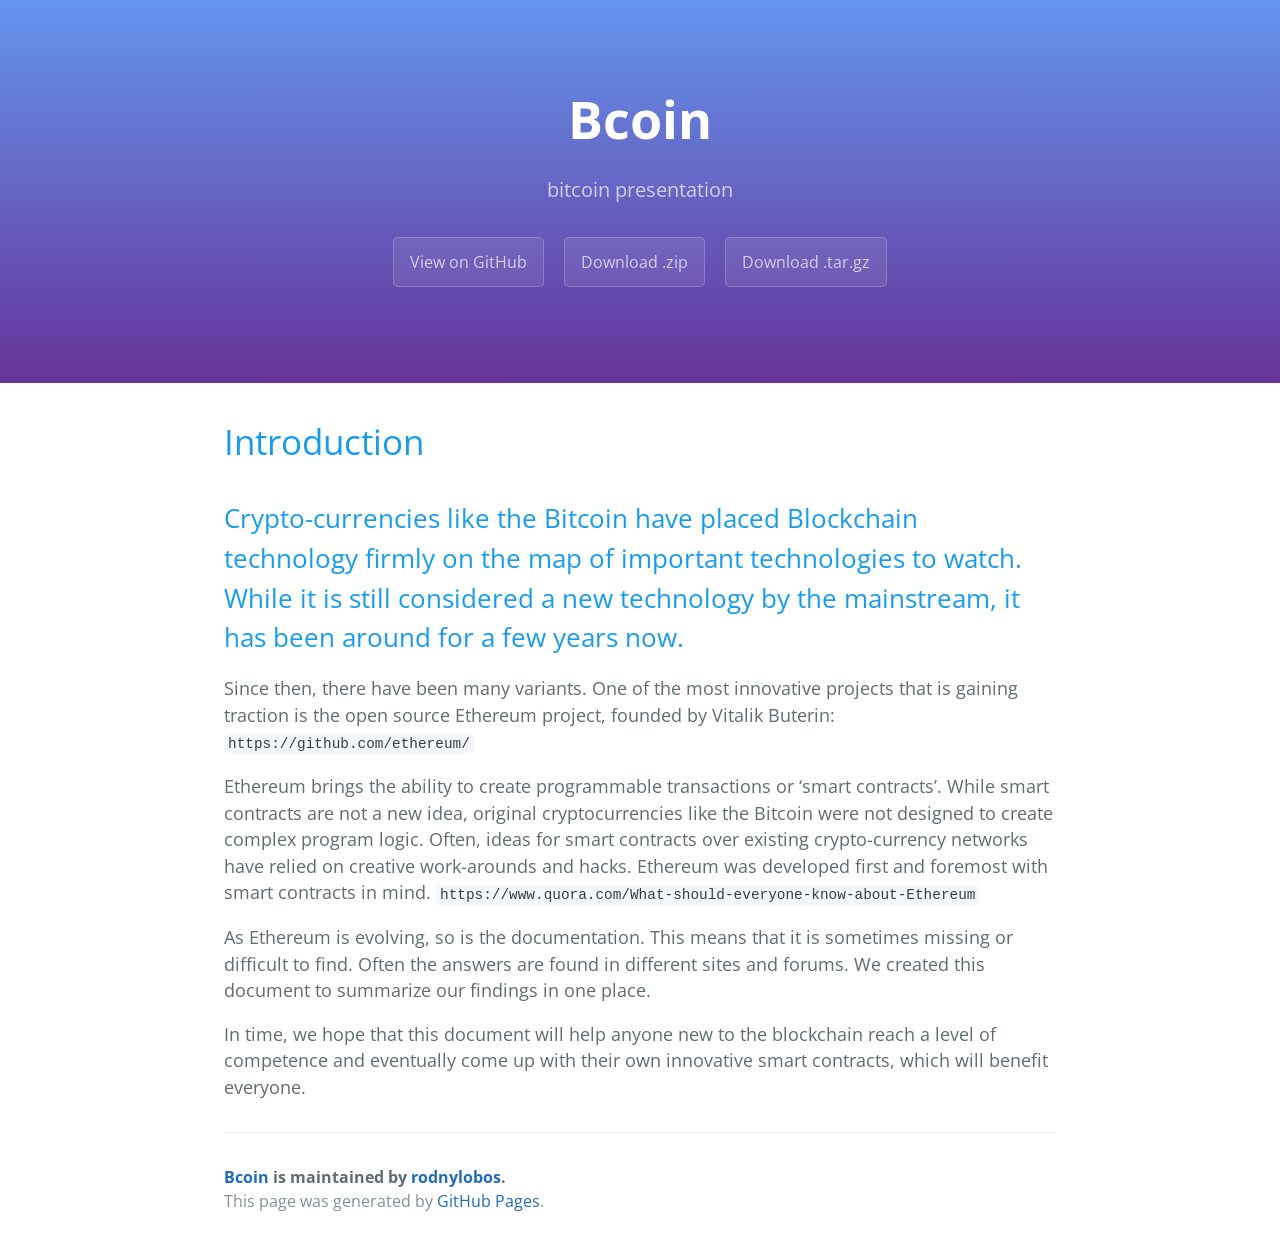
<file: bcoin-gh-pages/index.html>
<!DOCTYPE html>
<html lang="en-us">
  <head>
    <meta charset="UTF-8">
    <title>Bcoin by rodnylobos</title>
    <meta name="viewport" content="width=device-width, initial-scale=1">
    <link rel="stylesheet" type="text/css" href="stylesheets/normalize.css" media="screen">
    <link href='https://fonts.googleapis.com/css?family=Open+Sans:400,700' rel='stylesheet' type='text/css'>
    <link rel="stylesheet" type="text/css" href="stylesheets/stylesheet.css" media="screen">
    <link rel="stylesheet" type="text/css" href="stylesheets/github-light.css" media="screen">
  </head>
  <body>
    <section class="page-header">
      <h1 class="project-name">Bcoin</h1>
      <h2 class="project-tagline">bitcoin presentation</h2>
      <a href="https://github.com/rodnylobos/bcoin" class="btn">View on GitHub</a>
      <a href="https://github.com/rodnylobos/bcoin/zipball/master" class="btn">Download .zip</a>
      <a href="https://github.com/rodnylobos/bcoin/tarball/master" class="btn">Download .tar.gz</a>
    </section>

    <section class="main-content">
      <h1>
<a id="introduction" class="anchor" href="#introduction" aria-hidden="true"><span aria-hidden="true" class="octicon octicon-link"></span></a>Introduction</h1>

<h2>
<a id="[base64]" class="anchor" href="#[base64]" aria-hidden="true"><span aria-hidden="true" class="octicon octicon-link"></span></a>Crypto-currencies like the Bitcoin have placed Blockchain technology firmly on the map of important technologies to watch. While it is still considered a new technology by the mainstream, it has been around for a few years now.</h2>

<p>Since then, there have been many variants. One of the most innovative projects that is gaining traction is the open source Ethereum project, founded by Vitalik Buterin: <code>https://github.com/ethereum/</code></p>

<p>Ethereum brings the ability to create programmable transactions or ‘smart contracts’. While smart contracts are not a new idea, original cryptocurrencies like the Bitcoin were not designed to create complex program logic. Often, ideas for smart contracts over existing crypto-currency networks have relied on creative work-arounds and hacks. Ethereum was developed first and foremost with smart contracts in mind. <code>https://www.quora.com/What-should-everyone-know-about-Ethereum</code></p>

<p>As Ethereum is evolving, so is the documentation. This means that it is sometimes missing or difficult to find. Often the answers are found in different sites and forums. We created this document to summarize our findings in one place.</p>

<p>In time, we hope that this document will help anyone new to the blockchain reach a level of competence and eventually come up with their own innovative smart contracts, which will benefit everyone. </p>

      <footer class="site-footer">
        <span class="site-footer-owner"><a href="https://github.com/rodnylobos/bcoin">Bcoin</a> is maintained by <a href="https://github.com/rodnylobos">rodnylobos</a>.</span>

        <span class="site-footer-credits">This page was generated by <a href="https://pages.github.com">GitHub Pages</a>.</span>
      </footer>

    </section>

  
  </body>
</html>
</file>
<file: bcoin-gh-pages/stylesheets/stylesheet.css>
* {
  box-sizing: border-box; }

body {
  padding: 0;
  margin: 0;
  font-family: "Open Sans", "Helvetica Neue", Helvetica, Arial, sans-serif;
  font-size: 16px;
  line-height: 1.5;
  color: #606c71; }

a {
  color: #1e6bb8;
  text-decoration: none; }
  a:hover {
    text-decoration: underline; }

.btn {
  display: inline-block;
  margin-bottom: 1rem;
  color: rgba(255, 255, 255, 0.7);
  background-color: rgba(255, 255, 255, 0.08);
  border-color: rgba(255, 255, 255, 0.2);
  border-style: solid;
  border-width: 1px;
  border-radius: 0.3rem;
  transition: color 0.2s, background-color 0.2s, border-color 0.2s; }
  .btn + .btn {
    margin-left: 1rem; }

.btn:hover {
  color: rgba(255, 255, 255, 0.8);
  text-decoration: none;
  background-color: rgba(255, 255, 255, 0.2);
  border-color: rgba(255, 255, 255, 0.3); }

@media screen and (min-width: 64em) {
  .btn {
    padding: 0.75rem 1rem; } }

@media screen and (min-width: 42em) and (max-width: 64em) {
  .btn {
    padding: 0.6rem 0.9rem;
    font-size: 0.9rem; } }

@media screen and (max-width: 42em) {
  .btn {
    display: block;
    width: 100%;
    padding: 0.75rem;
    font-size: 0.9rem; }
    .btn + .btn {
      margin-top: 1rem;
      margin-left: 0; } }

.page-header {
  color: #fff;
  text-align: center;
  background: rgb(244,226,156);
  background-image: linear-gradient(cornflowerblue, rebeccapurple);}

@media screen and (min-width: 64em) {
  .page-header {
    padding: 5rem 6rem; } }

@media screen and (min-width: 42em) and (max-width: 64em) {
  .page-header {
    padding: 3rem 4rem; } }

@media screen and (max-width: 42em) {
  .page-header {
    padding: 2rem 1rem; } }

.project-name {
  margin-top: 0;
  margin-bottom: 0.1rem; }

@media screen and (min-width: 64em) {
  .project-name {
    font-size: 3.25rem; } }

@media screen and (min-width: 42em) and (max-width: 64em) {
  .project-name {
    font-size: 2.25rem; } }

@media screen and (max-width: 42em) {
  .project-name {
    font-size: 1.75rem; } }

.project-tagline {
  margin-bottom: 2rem;
  font-weight: normal;
  opacity: 0.7; }

@media screen and (min-width: 64em) {
  .project-tagline {
    font-size: 1.25rem; } }

@media screen and (min-width: 42em) and (max-width: 64em) {
  .project-tagline {
    font-size: 1.15rem; } }

@media screen and (max-width: 42em) {
  .project-tagline {
    font-size: 1rem; } }

.main-content :first-child {
  margin-top: 0; }
.main-content img {
  max-width: 100%; }
.main-content h1, .main-content h2, .main-content h3, .main-content h4, .main-content h5, .main-content h6 {
  margin-top: 2rem;
  margin-bottom: 1rem;
  font-weight: normal;
  color: #169CEE; }
.main-content p {
  margin-bottom: 1em; }
.main-content code {
  padding: 2px 4px;
  font-family: Consolas, "Liberation Mono", Menlo, Courier, monospace;
  font-size: 0.9rem;
  color: #383e41;
  background-color: #f3f6fa;
  border-radius: 0.3rem; }
.main-content pre {
  padding: 0.8rem;
  margin-top: 0;
  margin-bottom: 1rem;
  font: 1rem Consolas, "Liberation Mono", Menlo, Courier, monospace;
  color: #567482;
  word-wrap: normal;
  background-color: #f3f6fa;
  border: solid 1px #dce6f0;
  border-radius: 0.3rem; }
  .main-content pre > code {
    padding: 0;
    margin: 0;
    font-size: 0.9rem;
    color: #567482;
    word-break: normal;
    white-space: pre;
    background: transparent;
    border: 0; }
.main-content .highlight {
  margin-bottom: 1rem; }
  .main-content .highlight pre {
    margin-bottom: 0;
    word-break: normal; }
.main-content .highlight pre, .main-content pre {
  padding: 0.8rem;
  overflow: auto;
  font-size: 0.9rem;
  line-height: 1.45;
  border-radius: 0.3rem; }
.main-content pre code, .main-content pre tt {
  display: inline;
  max-width: initial;
  padding: 0;
  margin: 0;
  overflow: initial;
  line-height: inherit;
  word-wrap: normal;
  background-color: transparent;
  border: 0; }
  .main-content pre code:before, .main-content pre code:after, .main-content pre tt:before, .main-content pre tt:after {
    content: normal; }
.main-content ul, .main-content ol {
  margin-top: 0; }
.main-content blockquote {
  padding: 0 1rem;
  margin-left: 0;
  color: #819198;
  border-left: 0.3rem solid #dce6f0; }
  .main-content blockquote > :first-child {
    margin-top: 0; }
  .main-content blockquote > :last-child {
    margin-bottom: 0; }
.main-content table {
  display: block;
  width: 100%;
  overflow: auto;
  word-break: normal;
  word-break: keep-all; }
  .main-content table th {
    font-weight: bold; }
  .main-content table th, .main-content table td {
    padding: 0.5rem 1rem;
    border: 1px solid #e9ebec; }
.main-content dl {
  padding: 0; }
  .main-content dl dt {
    padding: 0;
    margin-top: 1rem;
    font-size: 1rem;
    font-weight: bold; }
  .main-content dl dd {
    padding: 0;
    margin-bottom: 1rem; }
.main-content hr {
  height: 2px;
  padding: 0;
  margin: 1rem 0;
  background-color: #eff0f1;
  border: 0; }

@media screen and (min-width: 64em) {
  .main-content {
    max-width: 64rem;
    padding: 2rem 6rem;
    margin: 0 auto;
    font-size: 1.1rem; } }

@media screen and (min-width: 42em) and (max-width: 64em) {
  .main-content {
    padding: 2rem 4rem;
    font-size: 1.1rem; } }

@media screen and (max-width: 42em) {
  .main-content {
    padding: 2rem 1rem;
    font-size: 1rem; } }

.site-footer {
  padding-top: 2rem;
  margin-top: 2rem;
  border-top: solid 1px #eff0f1; }

.site-footer-owner {
  display: block;
  font-weight: bold; }

.site-footer-credits {
  color: #819198; }

@media screen and (min-width: 64em) {
  .site-footer {
    font-size: 1rem; } }

@media screen and (min-width: 42em) and (max-width: 64em) {
  .site-footer {
    font-size: 1rem; } }

@media screen and (max-width: 42em) {
  .site-footer {
    font-size: 0.9rem; } }
</file>
<file: bcoin-gh-pages/stylesheets/github-light.css>
/*
The MIT License (MIT)

Copyright (c) 2015 GitHub, Inc.

Permission is hereby granted, free of charge, to any person obtaining a copy
of this software and associated documentation files (the "Software"), to deal
in the Software without restriction, including without limitation the rights
to use, copy, modify, merge, publish, distribute, sublicense, and/or sell
copies of the Software, and to permit persons to whom the Software is
furnished to do so, subject to the following conditions:

The above copyright notice and this permission notice shall be included in all
copies or substantial portions of the Software.

THE SOFTWARE IS PROVIDED "AS IS", WITHOUT WARRANTY OF ANY KIND, EXPRESS OR
IMPLIED, INCLUDING BUT NOT LIMITED TO THE WARRANTIES OF MERCHANTABILITY,
FITNESS FOR A PARTICULAR PURPOSE AND NONINFRINGEMENT. IN NO EVENT SHALL THE
AUTHORS OR COPYRIGHT HOLDERS BE LIABLE FOR ANY CLAIM, DAMAGES OR OTHER
LIABILITY, WHETHER IN AN ACTION OF CONTRACT, TORT OR OTHERWISE, ARISING FROM,
OUT OF OR IN CONNECTION WITH THE SOFTWARE OR THE USE OR OTHER DEALINGS IN THE
SOFTWARE.

*/

.pl-c /* comment */ {
  color: #969896;
}

.pl-c1      /* constant, markup.raw, meta.diff.header, meta.module-reference, meta.property-name, support, support.constant, support.variable, variable.other.constant */,
.pl-s .pl-v /* string variable */ {
  color: #0086b3;
}

.pl-e  /* entity */,
.pl-en /* entity.name */ {
  color: #795da3;
}

.pl-s .pl-s1 /* string source */,
.pl-smi      /* storage.modifier.import, storage.modifier.package, storage.type.java, variable.other, variable.parameter.function */ {
  color: #333;
}

.pl-ent /* entity.name.tag */ {
  color: #63a35c;
}

.pl-k /* keyword, storage, storage.type */ {
  color: #a71d5d;
}

.pl-pds              /* punctuation.definition.string, string.regexp.character-class */,
.pl-s                /* string */,
.pl-s .pl-pse .pl-s1 /* string punctuation.section.embedded source */,
.pl-sr               /* string.regexp */,
.pl-sr .pl-cce       /* string.regexp constant.character.escape */,
.pl-sr .pl-sra       /* string.regexp string.regexp.arbitrary-repitition */,
.pl-sr .pl-sre       /* string.regexp source.ruby.embedded */ {
  color: #183691;
}

.pl-v /* variable */ {
  color: #ed6a43;
}

.pl-id /* invalid.deprecated */ {
  color: #b52a1d;
}

.pl-ii /* invalid.illegal */ {
  background-color: #b52a1d;
  color: #f8f8f8;
}

.pl-sr .pl-cce /* string.regexp constant.character.escape */ {
  color: #63a35c;
  font-weight: bold;
}

.pl-ml /* markup.list */ {
  color: #693a17;
}

.pl-mh        /* markup.heading */,
.pl-mh .pl-en /* markup.heading entity.name */,
.pl-ms        /* meta.separator */ {
  color: #1d3e81;
  font-weight: bold;
}

.pl-mq /* markup.quote */ {
  color: #008080;
}

.pl-mi /* markup.italic */ {
  color: #333;
  font-style: italic;
}

.pl-mb /* markup.bold */ {
  color: #333;
  font-weight: bold;
}

.pl-md /* markup.deleted, meta.diff.header.from-file */ {
  background-color: #ffecec;
  color: #bd2c00;
}

.pl-mi1 /* markup.inserted, meta.diff.header.to-file */ {
  background-color: #eaffea;
  color: #55a532;
}

.pl-mdr /* meta.diff.range */ {
  color: #795da3;
  font-weight: bold;
}

.pl-mo /* meta.output */ {
  color: #1d3e81;
}
</file>
